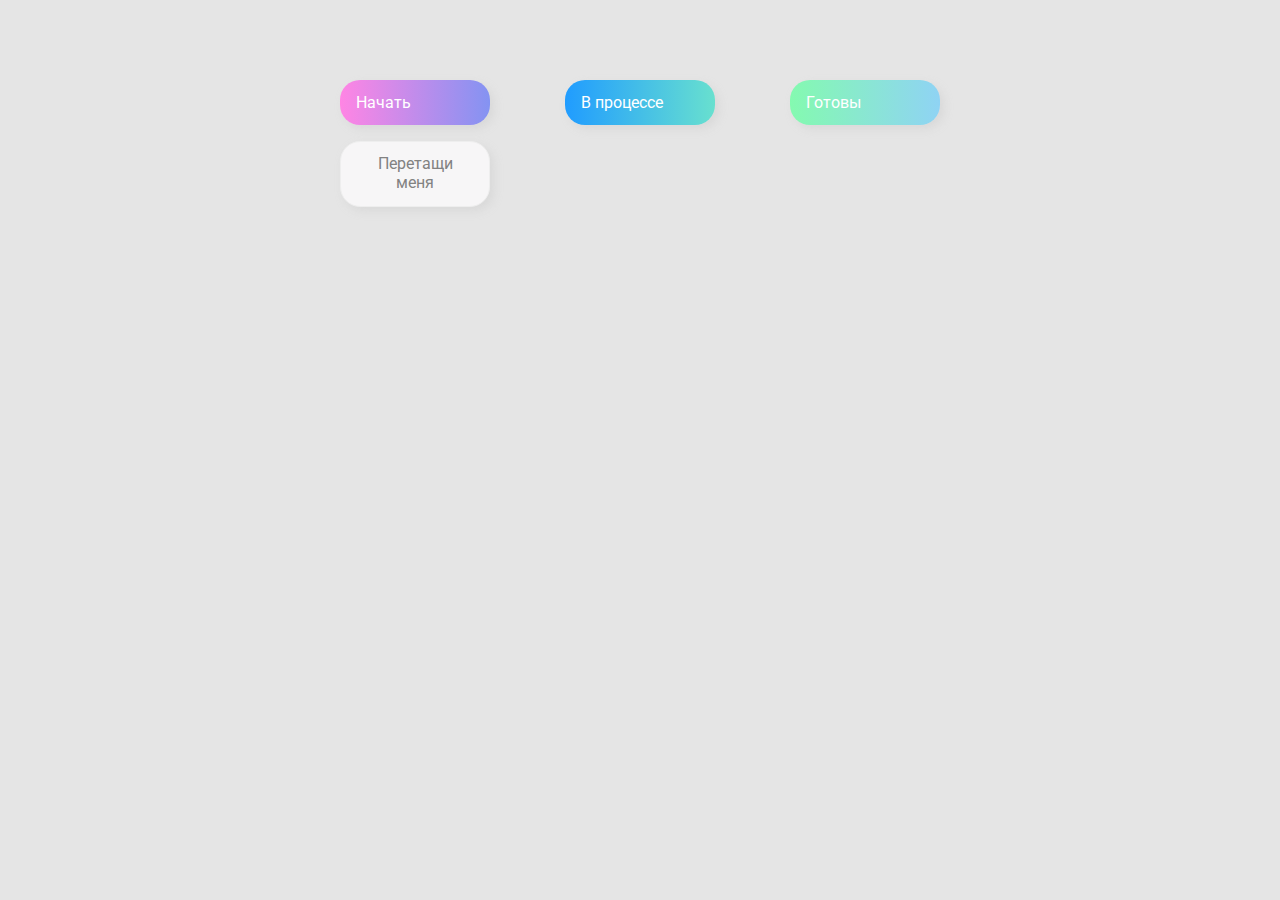
<file: 02-drag-n-drop/index.html>
<!DOCTYPE html>
<html lang="en">
  <head>
    <meta charset="UTF-8" />
    <meta name="viewport" content="width=device-width, initial-scale=1.0" />
    <link rel="stylesheet" href="styles.css" />
    <title>Drag & Drop | Проект 2</title>
  </head>
  <body>
    <div>
      <div class="row">
          <div class="col-header start">Начать</div>
          <div class="col-header progress">В процессе</div>
          <div class="col-header done">Готовы</div>
      </div>

      <div class="row">
        <div class="placeholder">
          <div class="item" draggable="true">Перетащи меня</div>
        </div>
        <div class="placeholder"></div>
        <div class="placeholder"></div>
      </div>
      
    </div>
     <script src="app.js"></script>
  </body>
</html>
</file>
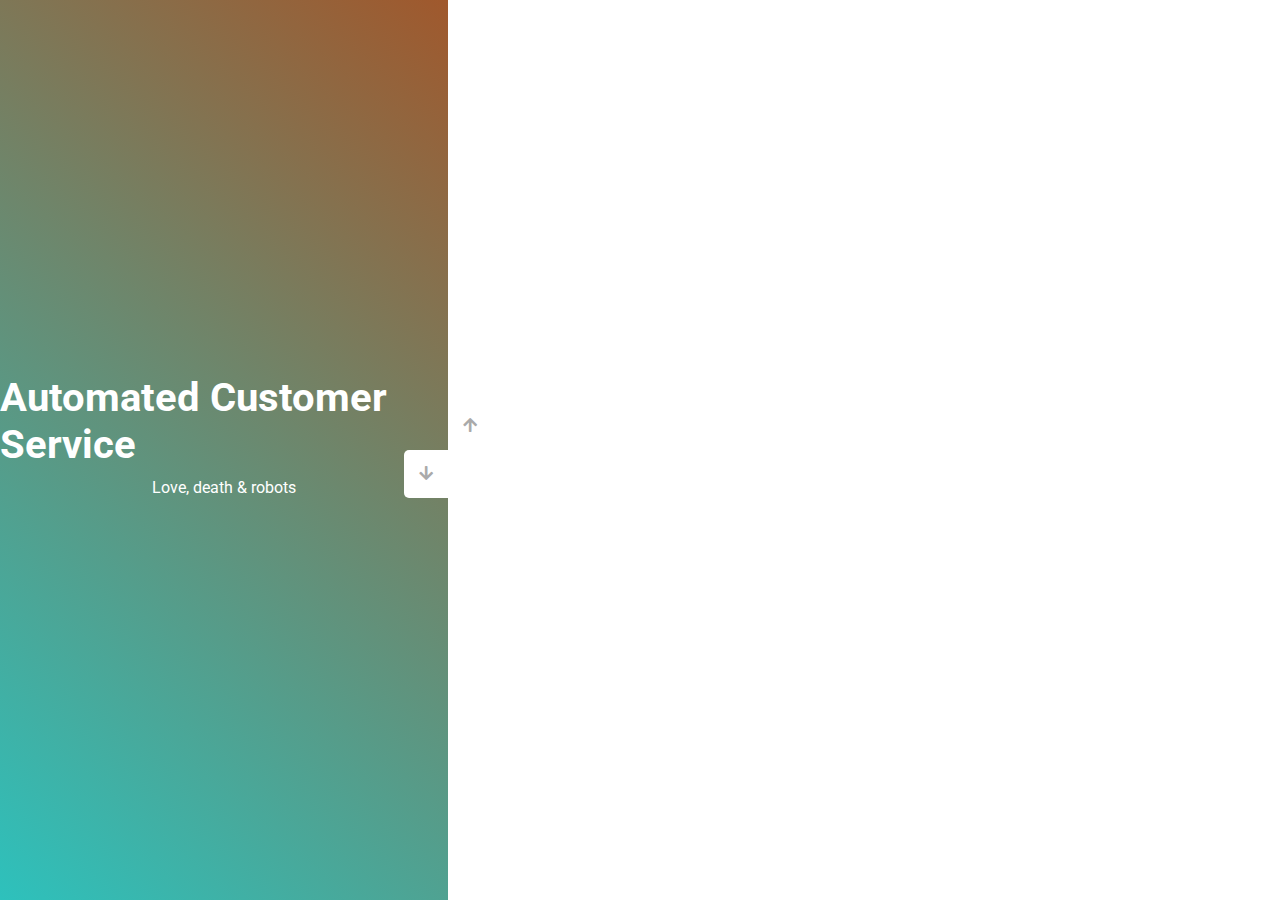
<file: 03-slider-sources/index.html>
<!DOCTYPE html>
<html lang="en">
  <head>
    <meta charset="UTF-8" />
    <meta name="viewport" content="width=device-width, initial-scale=1.0" />
    <link
      rel="stylesheet"
      href="https://cdnjs.cloudflare.com/ajax/libs/font-awesome/5.15.1/css/all.min.css"
    />
    <link rel="stylesheet" href="style.css" />
    <title>Слайдер | Проект 3</title>
  </head>
  <body>
    <div class="container">
      <div class="sidebar">
        <div
          style="
            background: linear-gradient(229.99deg, #001414 -26%, #eda813 145%);
          "
        >
          <h1>Snow in the desert</h1>
          <p>Love, death & robots</p>
        </div>
        <div
          style="
            background: linear-gradient(215.32deg, #5fc18b -1%, #dae70b 124%);
          "
        >
          <h1>Life Hutch</h1>
          <p>Love, death & robots</p>
        </div>
        <div
          style="
            background: linear-gradient(221.87deg, #b8c6dd 1%, #06937b 128%);
          "
        >
          <h1>Zima Blue</h1>
          <p>Love, death & robots</p>
        </div>
        <div
          style="
            background: linear-gradient(220.16deg, #a95021 -8%, #02e9f3 138%);
          "
        >
          <h1>Automated Customer Service</h1>
          <p>Love, death & robots</p>
        </div>
      </div>
      <div class="main-slide">
        <div
          style="
            background-image: url('https://images.unsplash.com/photo-1526336024174-e58f5cdd8e13?ixlib=rb-1.2.1&ixid=MnwxMjA3fDB8MHxwaG90by1wYWdlfHx8fGVufDB8fHx8&auto=format&fit=crop&w=1887&q=80');
          "
        ></div>
        <div
          style="
            background-image: url('https://images.unsplash.com/photo-1573865526739-10659fec78a5?ixlib=rb-1.2.1&ixid=MnwxMjA3fDB8MHxwaG90by1wYWdlfHx8fGVufDB8fHx8&auto=format&fit=crop&w=415&q=80');
          "
        ></div>
        <div
          style="
            background-image: url('https://images.unsplash.com/photo-1560114928-40f1f1eb26a0?ixlib=rb-1.2.1&ixid=MnwxMjA3fDB8MHxwaG90by1wYWdlfHx8fGVufDB8fHx8&auto=format&fit=crop&w=870&q=80');
          "
        ></div>
        <div
          style="
            background-image: url('https://images.unsplash.com/photo-1500259571355-332da5cb07aa?ixlib=rb-1.2.1&ixid=MnwxMjA3fDB8MHxwaG90by1wYWdlfHx8fGVufDB8fHx8&auto=format&fit=crop&w=388&q=80');
          "
        ></div>
      </div>
      <div class="controls">
        <button class="down-button">
          <i class="fas fa-arrow-down"></i>
        </button>
        <button class="up-button">
          <i class="fas fa-arrow-up"></i>
        </button>
      </div>
    </div>
    <script src="app.js"></script>
  </body>
</html>
</file>
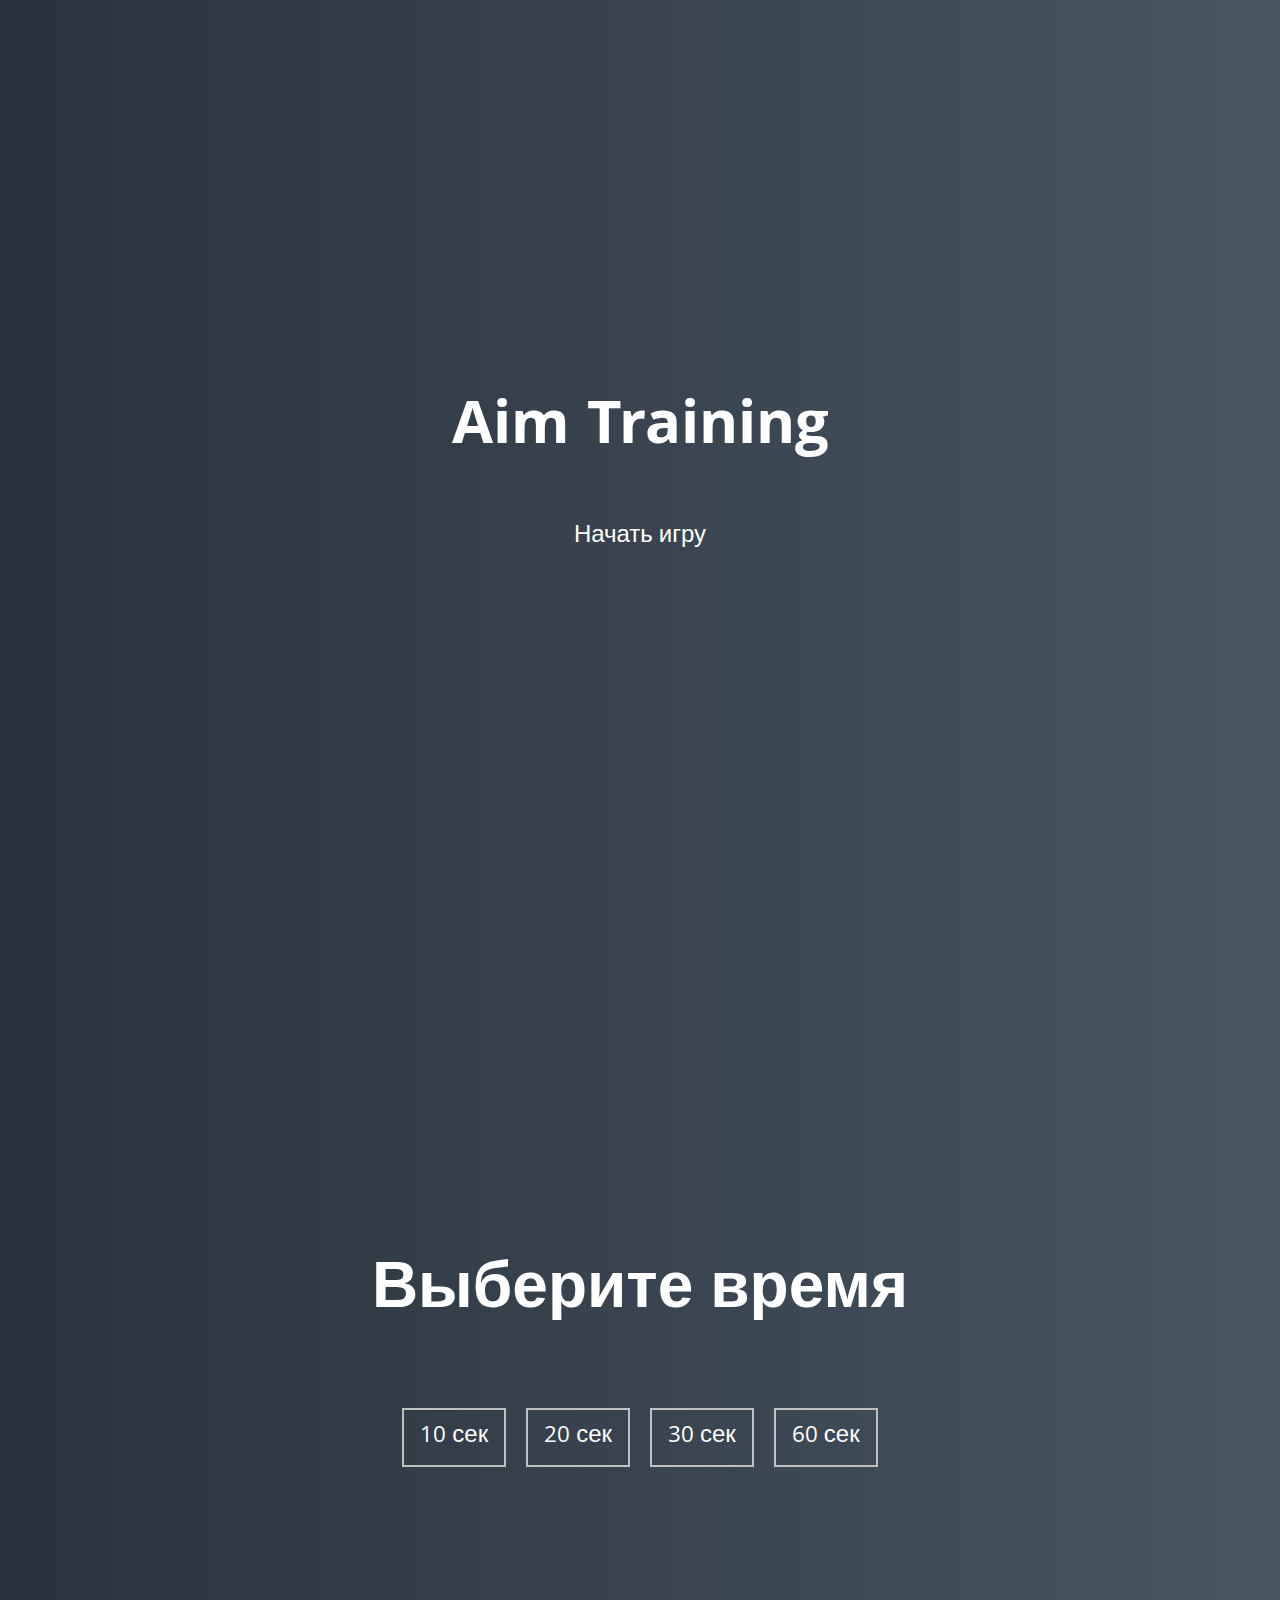
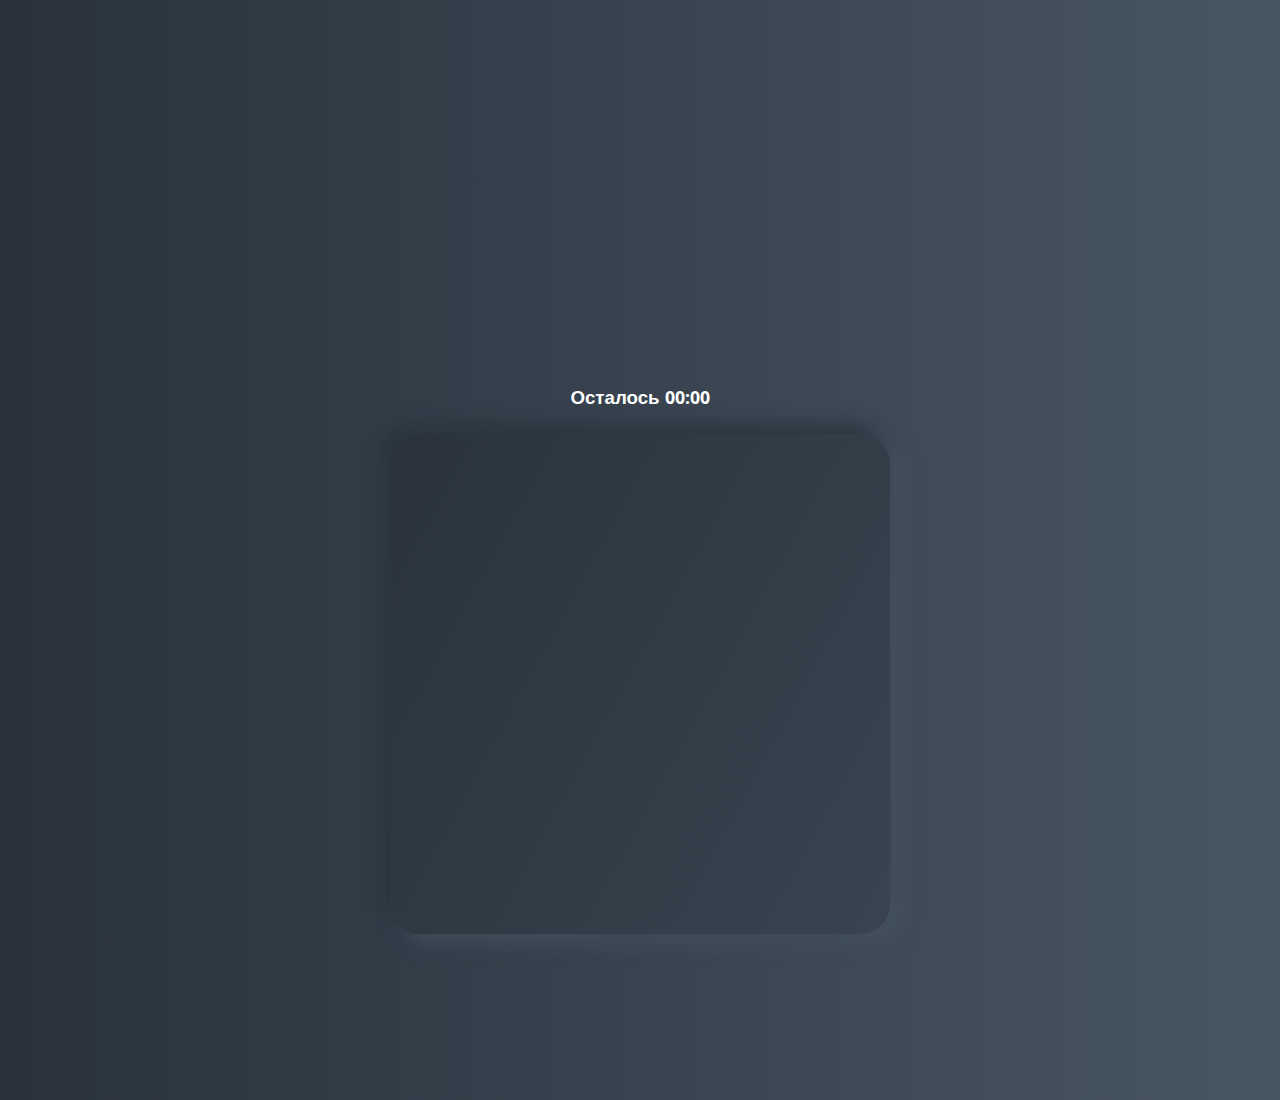
<file: 05-aim-game-sources/index.html>
<!DOCTYPE html>
<html lang="en">
  <head>
    <meta charset="UTF-8" />
    <meta name="viewport" content="width=device-width, initial-scale=1.0" />
    <link rel="stylesheet" href="styles.css" />
    <title>Aim Training | Проект 5</title>
  </head>
  <body>
    <div class="screen">
      <h1>Aim Training</h1>
      <a href="#" class="start"> <id="start">Начать игру</a>
    </div>

    <div class="screen">
      <h1>Выберите время</h1>
      <ul class="time-list">
        <li>
          <button class="time-btn" data-time="10"> 10 сек</button>
        </li>
        <li>
          <button class="time-btn" data-time="20">20 сек</button>
        </li>
        <li>
          <button class="time-btn" data-time="30">30 сек</button>
        </li>
         <li>
          <button class="time-btn" data-time="60">60 сек</button>
        </li>
      </ul>
    </div>

    <div class="screen">
      <h3>Осталось <span id="time">00:00</span></h3>
      <div class="board" id="board"></div>
    </div>
    <script src="app.js"></script>
  </body>
</html>
</file>
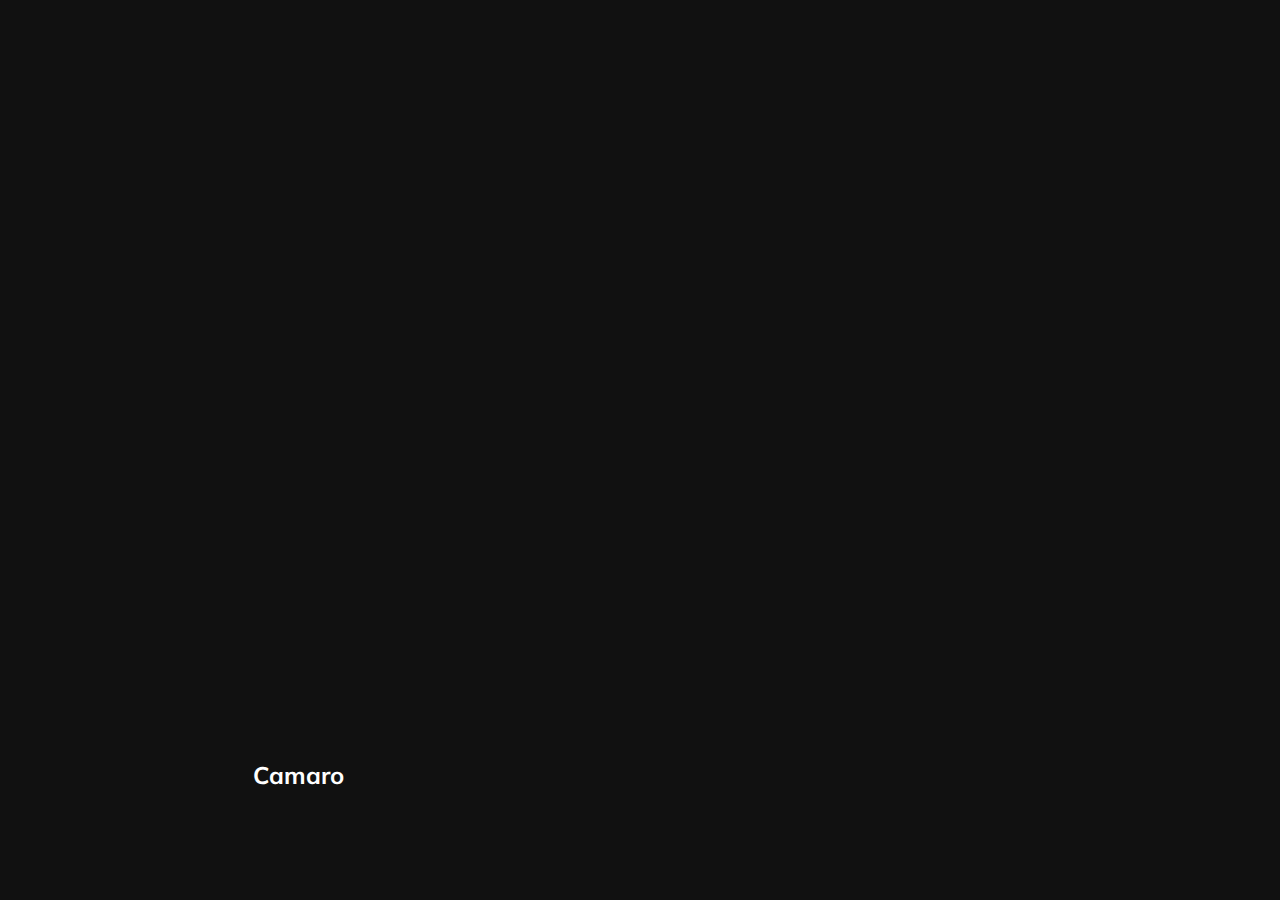
<file: 01-card/index1.html>
<!DOCTYPE html>
<html lang="en">
  <head>
    <meta charset="UTF-8" />
    <meta name="viewport" content="width=device-width, initial-scale=1.0" />
    <link rel="stylesheet" href="styles.css" />
    <title>Карточки | Проект 1</title>
  </head>

  <body>
    <div class="container">
      <div
        class="slide"
        style="
          background-image: url('https://images.unsplash.com/photo-1526336024174-e58f5cdd8e13?ixlib=rb-1.2.1&ixid=MnwxMjA3fDB8MHxwaG90by1wYWdlfHx8fGVufDB8fHx8&auto=format&fit=crop&w=1887&q=80');
        "
      >
        <h3>Ferrari</h3>
      </div>
      <div
        class="slide"
        style="
          background-image: url('https://images.unsplash.com/photo-1529778873920-4da4926a72c2?ixlib=rb-1.2.1&ixid=MnwxMjA3fDB8MHxwaG90by1wYWdlfHx8fGVufDB8fHx8&auto=format&fit=crop&w=436&q=80');
        "
      >
        <h3>Lamborghini</h3>
      </div>
      <div
        class="slide"
        style="
          background-image: url('https://images.unsplash.com/photo-1573865526739-10659fec78a5?ixlib=rb-1.2.1&ixid=MnwxMjA3fDB8MHxwaG90by1wYWdlfHx8fGVufDB8fHx8&auto=format&fit=crop&w=415&q=80');
        "
      >
        <h3>Camaro</h3>
      </div>
      <div
        class="slide"
        style="
          background-image: url('https://images.unsplash.com/photo-1560114928-40f1f1eb26a0?ixlib=rb-1.2.1&ixid=MnwxMjA3fDB8MHxwaG90by1wYWdlfHx8fGVufDB8fHx8&auto=format&fit=crop&w=870&q=80');
        "
      >
        <h3>Aston</h3>
      </div>
      <div
        class="slide"
        style="
          background-image: url('https://images.unsplash.com/photo-1500259571355-332da5cb07aa?ixlib=rb-1.2.1&ixid=MnwxMjA3fDB8MHxwaG90by1wYWdlfHx8fGVufDB8fHx8&auto=format&fit=crop&w=388&q=80');
        "
      >
        <h3>Tesla</h3>
      </div>
    </div>
    <script src="app.js"></script>
  </body>
</html>
</file>
<file: 02-drag-n-drop/styles.css>
@import url('https://fonts.googleapis.com/css?family=Roboto&display=swap');

* {
  box-sizing: border-box;
}

body {
  font-family: 'Roboto', sans-serif;
  background-color: #e5e5e5;
  display: flex;
  padding-top: 5rem;
  justify-content: center;
  overflow: hidden;
  margin: 0;
}

.row {
  display: flex;
  width: 600px;
  justify-content: space-between;
  margin-bottom: 1rem;
}

.col-header {
  width: 150px;
  box-shadow: 4px 4px 9px rgba(198, 198, 198, 0.36);
  border-radius: 20px;
  padding: 0.8rem 1rem;
  color: #fff;
}

.item {
  width: 150px;
  height: 66px;
  border: 1px solid #eee;
  box-shadow: 4px 4px 9px rgba(198, 198, 198, 0.36);
  border-radius: 20px;
  background: #f7f6f7;
  padding: 0.8rem 1rem;
  color: #828282;
  text-align: center;
  cursor: grab;
}

.item:active {
  cursor: grabbing;
}

.placeholder {
  width: 150px;
  height: 66px;
}

.start {
  background: linear-gradient(90deg, #ff85e4 0%, #229efd 179.25%);
}

.progress {
  background: linear-gradient(90deg, #209cff 0%, #68e0cf 100%);
}

.done {
  background: linear-gradient(90deg, #84fab0 0%, #8fd3f4 100%);
}

.hold {
  border: 3 px solid red;
}
.hide {
  display: none;
}
.hovered {
  border-top: 1 px solid green;
}
</file>
<file: 03-slider-sources/style.css>
@import url('https://fonts.googleapis.com/css?family=Roboto&display=swap');

* {
  box-sizing: border-box;
  margin: 0;
  padding: 0;
}

body {
  font-family: 'Roboto', sans-serif;
  height: 100vh;
}

.container {
  position: relative;
  overflow: hidden;
  width: 100vw;
  height: 100vh;
}

.sidebar {
  height: 100%;
  width: 35%;
  position: absolute;
  top: 0;
  left: 0;
  transition: transform 0.5s ease-in-out;
}

.sidebar > div {
  height: 100%;
  width: 100%;
  display: flex;
  flex-direction: column;
  align-items: center;
  justify-content: center;
  color: #fff;
}

.sidebar h1 {
  font-size: 40px;
  margin-bottom: 10px;
  margin-top: -30px;
}

.main-slide {
  height: 100%;
  position: absolute;
  top: 0;
  left: 35%;
  width: 65%;
  transition: transform 0.5s ease-in-out;
}

.main-slide > div {
  background-repeat: no-repeat;
  background-size: cover;
  background-position: center center;
  height: 100%;
  width: 100%;
}

button {
  background-color: #fff;
  border: none;
  color: #aaa;
  cursor: pointer;
  font-size: 16px;
  padding: 15px;
}

button:hover {
  color: #222;
}

button:focus {
  outline: none;
}

.container .controls button {
  position: absolute;
  left: 35%;
  top: 50%;
  z-index: 100;
}

.container .controls .down-button {
  transform: translateX(-100%);
  border-top-left-radius: 5px;
  border-bottom-left-radius: 5px;
}

.container .controls .up-button {
  transform: translateY(-100%);
  border-top-right-radius: 5px;
  border-bottom-right-radius: 5px;
}
</file>
<file: 05-aim-game-sources/styles.css>
@import url('https://fonts.googleapis.com/css?family=Khula&display=swap');

* {
  box-sizing: border-box;
}

body {
  color: #fff;
  font-family: 'Khula', sans-serif;
  height: 100vh;
  overflow: hidden;
  margin: 0;
  text-align: center;
}

a {
  color: #fff;
  text-decoration: none;
}

a:hover {
  color: #16D9E3;
}

.start {
  font-size: 1.5rem;
}

h1 {
  line-height: 1.4;
  font-size: 4rem;
}

.screen {
  display: flex;
  flex-direction: column;
  align-items: center;
  justify-content: center;
  height: 100vh;
  width: 100vw;
  transition: margin 0.5s ease-out;
  background: linear-gradient(90deg, #29323C 0%, #485563 100%);
}

.screen.up {
  margin-top: -100vh;
}

.time-list {
  display: flex;
  flex-wrap: wrap;
  justify-content: center;
  list-style: none;
  padding: 0;
}

.time-list li {
  margin: 10px;
}

.time-btn {
  background-color: transparent;
  border: 2px solid #C0C0C0;
  color: #fff;
  cursor: pointer;
  font-family: inherit;
  padding: .5rem 1rem;
  font-size: 1.5rem;
}

.time-btn:hover {
  border: 2px solid #16D9E3;
  color: #16D9E3;
}

.hide {
  opacity: 0;
}

.primary {
  color: #16D9E3;
}

.board {
  display: flex;
  justify-content: center;
  align-items: center;
  position: relative;
  width: 500px;
  height: 500px;
  background: linear-gradient(118.38deg, #29323C -4.6%, #485563 200.44%);
  box-shadow: -8px -8px 20px #2A333D, 10px 7px 20px #475462;
  border-radius: 30px;
  overflow: hidden;
}

.circle {
  background: linear-gradient(90deg, #16D9E3 0%, #30C7EC 47%, #46AEF7 100%);
  position: absolute;
  border-radius: 50%;
  cursor: pointer;
}
</file>
<file: 01-card/styles.css>
@import url('https://fonts.googleapis.com/css?family=Muli&display=swap');

* {
  box-sizing: border-box;
}

body {
  font-family: 'Muli', sans-serif;
  overflow: hidden;
  margin: 0;
  background: #111;
  height: 100vh;
  display: flex;
  justify-content: center;
  align-items: center;
}
.container {
  width: 100%;
  display: flex;
  padding: 0 20px;
}
.slide {
  height: 80vh;
  border-radius: 20px;
  margin: 10px;
  cursor: pointer;
  color: #fff;
  flex: 1;
  background-size: cover;
  background-position: center;
  background-repeat: no-repeat;
  position: relative;
  transition: all 500ms ease-in-out;
}
.slide h3 {
  position: absolute;
  font-size: 24px;
  bottom: 20px;
  left: 20px;
  margin: 0;
  opacity: 0;
}
.slide.active {
  flex: 10;
}
.slide.active h3 {
  opacity: 1;
  transition: opacity 0.3s ease-in;
}
</file>
